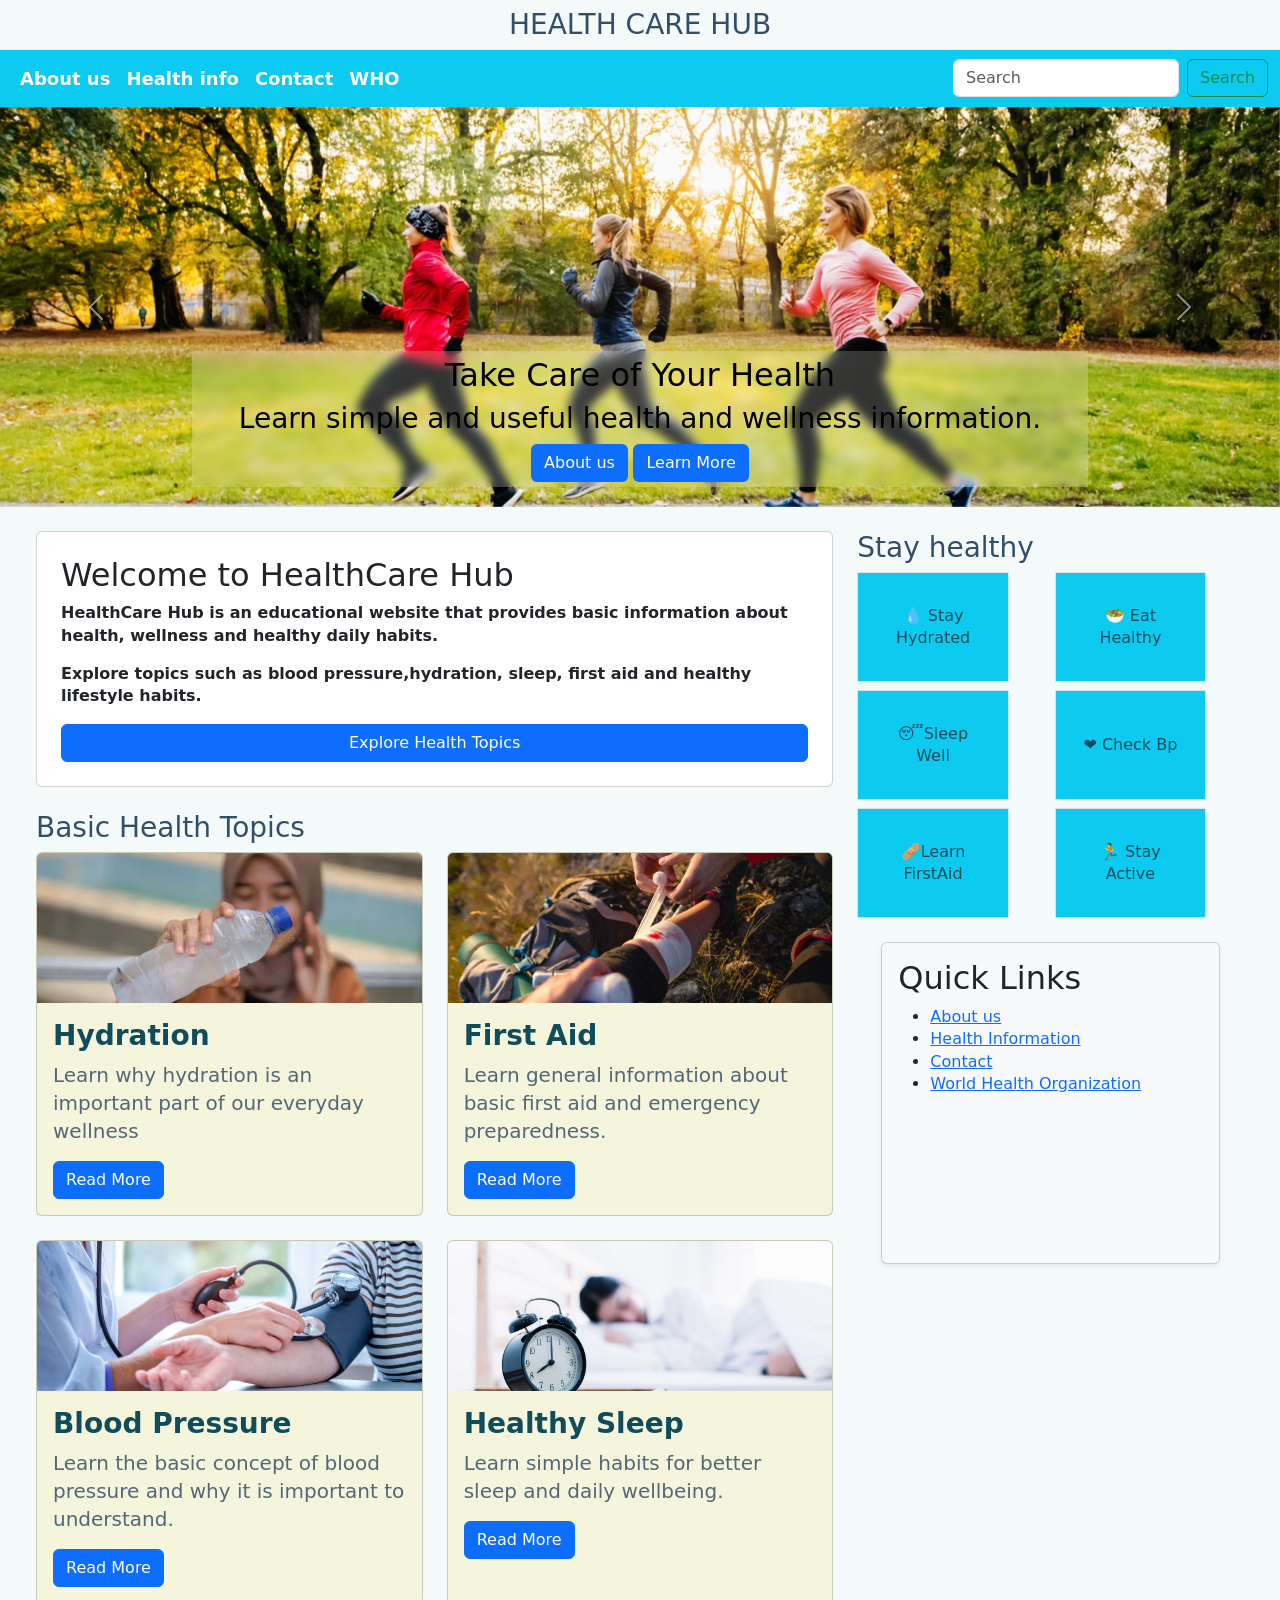
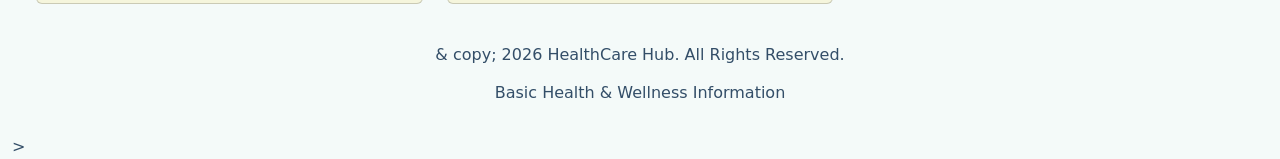
<file: index.html>
<!doctype html>
<html lang="en">
  <head>
    <meta charset="utf-8">
    <meta name="viewport" content="width=device-width, initial-scale=1">
    <title>HEALTHCARE HUB</title>
    <link href="https://cdn.jsdelivr.net/npm/bootstrap@5.3.8/dist/css/bootstrap.min.css" rel="stylesheet" integrity="sha384-sRIl4kxILFvY47J16cr9ZwB07vP4J8+LH7qKQnuqkuIAvNWLzeN8tE5YBujZqJLB" crossorigin="anonymous">
    <link rel="stylesheet" href="style.css">


</head>
  <body>
    <header class="text-center p-0 mb-0 ">
<h1 class="assesment title"></h1>
<h3> HEALTH CARE HUB</h3>
</h1>
 </header>

    <!-----nav bar-->
    <nav class="navbar navbar-expand-lg bg-info">
  <div class="container-fluid">
    <button class="navbar-toggler" type="button" data-bs-toggle="collapse" data-bs-target="#navbarSupportedContent" aria-controls="navbarSupportedContent" aria-expanded="false" aria-label="Toggle navigation">
      <span class="navbar-toggler-icon"></span>
    </button>
    <div class="collapse navbar-collapse" id="navbarSupportedContent">
      <ul class="navbar-nav me-auto mb-2 mb-lg-0">
        <li class="nav-item">
          <a class="nav-link active text-white" aria-current="page" href="/about.html">About us</a>
        </li>
        <li class="nav-item ">
          <a class="nav-link text-white" href="healthinfo.html">Health info</a>
        </li>
        <li class="nav-item">
          <a class="nav-link text-white" href="contact.html">Contact</a>
        </li>
        <li class="nav-item">
          <a class="nav-link text-white" href="who.html">WHO</a>
        </li>
      </ul>
      <form class="d-flex" role="search">
        <input class="form-control me-2" type="search" placeholder="Search" aria-label="Search"/>
        <button class="btn btn-outline-success" type="submit">Search</button>
      </form>
    </div>
  </div>
</nav>



<!-----curousal-->
<div id="carouselExampleCaptions" class="carousel slide carousel-fade">
  
<!----imge 1-->
  <div class="carousel-inner">
    <div class="carousel-item active">
      <img src="gallery images/jogging 2.jpg" class="d-block w-100" alt="">
      <div class="carousel-caption d-none d-md-block fw-bold">
        <h2> Take Care of Your Health</h2>
        <h3> Learn simple and useful health and wellness information.</h3>
        <a class="btn btn- bg-primary text-white" href="/about.html" role="button">About us</a>
      <a class="btn btn- bg-primary text-white" href="/healthinfo.html" role="button">Learn More</a>
    </div>
    </div>

<!----img 2-->
    <div class="carousel-item">
      <img src="gallery images/nutrition 2.jpg" class="d-block w-100" alt="nutrition">
      <div class="carousel-caption d-none d-md-block">
        <h2>Eat Healthy</h2>
        <h3> our dietshould be first priority for your health .</h3>
         <a class="btn btn-primary text-white" href="/about.html" role="button">About us</a>
      <a class="btn btn-primary text-white" href="/healthinfo.html" role="button">Learn More</a>
      </div>
    </div>

<!-----img 3-->
    <div class="carousel-item">
      <img src="gallery images/hydration 2.jpg" class="d-block w-100" alt="hydration">
      <div class="carousel-caption d-none d-md-block">
        <h2> Take Care Of Your Hydration</h2>
        <h3> Water is important for everyday wellness.</h3>
         <a class="btn btn-primary text-white" href="/about.html" role="button">About us</a>
      <a class="btn btn-primary text-white" href="/healthinfo.html" role="button">Learn More</a>
      </div>
    </div>
  </div>
  <button class="carousel-control-prev" type="button" data-bs-target="#carouselExampleCaptions" data-bs-slide="prev">
    <span class="carousel-control-prev-icon" aria-hidden="true"></span>
    <span class="visually-hidden">Previous</span>
  </button>
  <button class="carousel-control-next" type="button" data-bs-target="#carouselExampleCaptions" data-bs-slide="next">
    <span class="carousel-control-next-icon" aria-hidden="true"></span>
    <span class="visually-hidden">Next</span>
  </button>
</div>


<!---main content-->
<div class="container-fluid">
<div class="row g-4 p-4">
    <main class="col-md-8">
<div class="card sm fw-bold p-4 mb-4">
     <h2> Welcome to HealthCare Hub</h2>
 <p>HealthCare Hub is an educational website
that provides basic information about
health, wellness and healthy daily habits.</p>
<p>Explore topics such as blood pressure,hydration, 
    sleep, first aid and healthy lifestyle habits. </p>

 <button id="healthBtn" class="btn btn-primary">
    Explore Health Topics
</button>
</div>



 <!-- Four Health Cards -->
  <!---card 1-->
 <section id="topics">
 <h3 class="section-title">Basic Health Topics </h3>
<div class="row g-4">
 <div class="col-md-6">
    <div class="card health-card">
  <img src="gallery images/hydration 2.jpg" class="card-img-top" alt="Blood Pressure"><div class="card-body">
 <h3 class="card-title">Hydration</h3>
<p class="card-text"> Learn why hydration is an important part of our everyday wellness
</p>
 <a href="healthinformation.html" class="btn btn-primary"> Read More</a>
</div>
</div>
 </div>
<!---card 2-->
 <div class="col-md-6">
    <div class="card health-card">
  <img src="gallery images/first aid 3.jpg"class="card-img-top" alt="Blood Pressure"><div class="card-body">
 <h3 class="card-title"> First Aid</h3>
<p class="card-text">
  Learn general information about basic first aid
  and emergency preparedness.
</p>
 <a href="healthinformation.html" class="btn btn-primary"> Read More</a></div>
</div>
 </div>

<!---card 3-->
<div class="col-md-6">
    <div class="card health-card">
  <img src="gallery images/blood p.jpg"class="card-img-top" alt="Blood Pressure"><div class="card-body">
 <h3 class="card-title">  Blood Pressure</h3>
<p class="card-text">Learn the basic concept of blood pressure and why it is important to understand.
</p>
 <a href="healthinformation.html" class="btn btn-primary"> Read More</a></div>
</div>
 </div>

     <!---card 4-->
<div class="col-md-6">
    <div class="card health-card">
  <img src="gallery images/healthy sleep.jpg" class="card-img-top" alt="healthy sleep"><div class="card-body">
 <h3 class="card-title">Healthy Sleep</h3>
<p class="card-text"> Learn simple habits  for better sleep and daily wellbeing.
</p>
 <a href="healthinformation.html" class="btn btn-primary"> Read More</a></div>
</div>
 </div>
  
 </main>



<!-----side bar-->
<aside class="col-lg-4">
  <h3>Stay healthy</h3>
  <div class="row g-2">
  <div class="col-6">
  <div class="p-4 border bg-info text-center sidebar-box">
        💧 Stay Hydrated
  </div>
 </div>
       
 <div class="col-6">
  <div class="p-4 border bg-info text-center sidebar-box">
    🥗 Eat Healthy
     </div>
    </div>

 <div class="col-6">
 <div class="p-4 border bg-info text-center sidebar-box">
    😴Sleep Well
      </div>
    </div>
     <div class="col-6">
   <div class="p-4 border bg-info text-center sidebar-box">
    ❤️ Check Bp
    </div>
    </div>
      
    <div class="col-6">
    <div class="p-4 border bg-info text-center sidebar-box">
   🩹Learn FirstAid
 </div>
  </div>
        
  <div class="col-6">
    <div class="p-4 border bg-info text-center sidebar-box">
    🏃 Stay Active
 </div>
   </div>
  </div>




  <!----quick links-->
<div class="card shadow-sm p-3  bg-light m-4 flex-column"style="height:30%;">
 <h2>Quick Links</h2>
<ul>
<li>
<a href="about.html">About us </a>
</li>

 <li>
 <a href="healthinfo.html"> Health Information </a>
 </li>

 <li>
 <a href="contact.html">Contact</a>
 </li>
<li>
 <a  href="https://www.who.int/" target="_blank">
 World Health Organization </a>
 </li>
  </ul>
</div>
</aside>
</div>

 <!-- Footer -->
  <div class="footer">
<footer class="footer text-center py-3">
<p> & copy; 2026 HealthCare Hub. All Rights Reserved. </p>
<p> Basic Health & Wellness Information</p>
</footer>
  </div>

                       
 <!-- jQuery -->
 <script src="https://code.jquery.com/jquery-3.7.1.min.js"></script>


 <!----bootstrap-->
    <script src="https://cdn.jsdelivr.net/npm/bootstrap@5.3.8/dist/js/bootstrap.bundle.min.js" integrity="sha384-FKyoEForCGlyvwx9Hj09JcYn3nv7wiPVlz7YYwJrWVcXK/BmnVDxM+D2scQbITxI" crossorigin="anonymous"></script>
  <script src="app.js"></script>
  </body>
</html>>
</file>
<file: style.css>
body {
    font-family: "Dm" sans-serif;
    background-color:#F4FAF9;
    color:#334E68;
    line-height: 1.4;
}

.nav-item{
    font-size: large;
    font-weight: bold;
}

.carousel-item img {
    width: 100%;
    height: 400px;          
    object-fit: cover; 
}
.carousel-caption {
  background-color: rgba(255, 255, 255, 0.2);
  color:black;
    backdrop-filter: blur(5px);
    padding: 5px 10px;
}

.health-card {
    height: 100%;
    display: flex;
    flex-direction: column;
     background-color:beige;
}


.health-card .card-title {
    color: #0F4C5C;
    font-weight: bold;
}

.health-card .card-img-top {
    height: 150px;
    object-fit: cover;
}
.health-card .card-img-body{
    min-height: 180px;
}

 .card-text {
    color: #526777;
    font-size: 20px;
}

.sidebar-box{
    height: 110px;
    width: 80%;
    display: flex;
    justify-content: center;
    align-items: center;
    text-align: center;
 background-color: #E9F5F2;
  color:  #0F4C5C;
}
</file>
